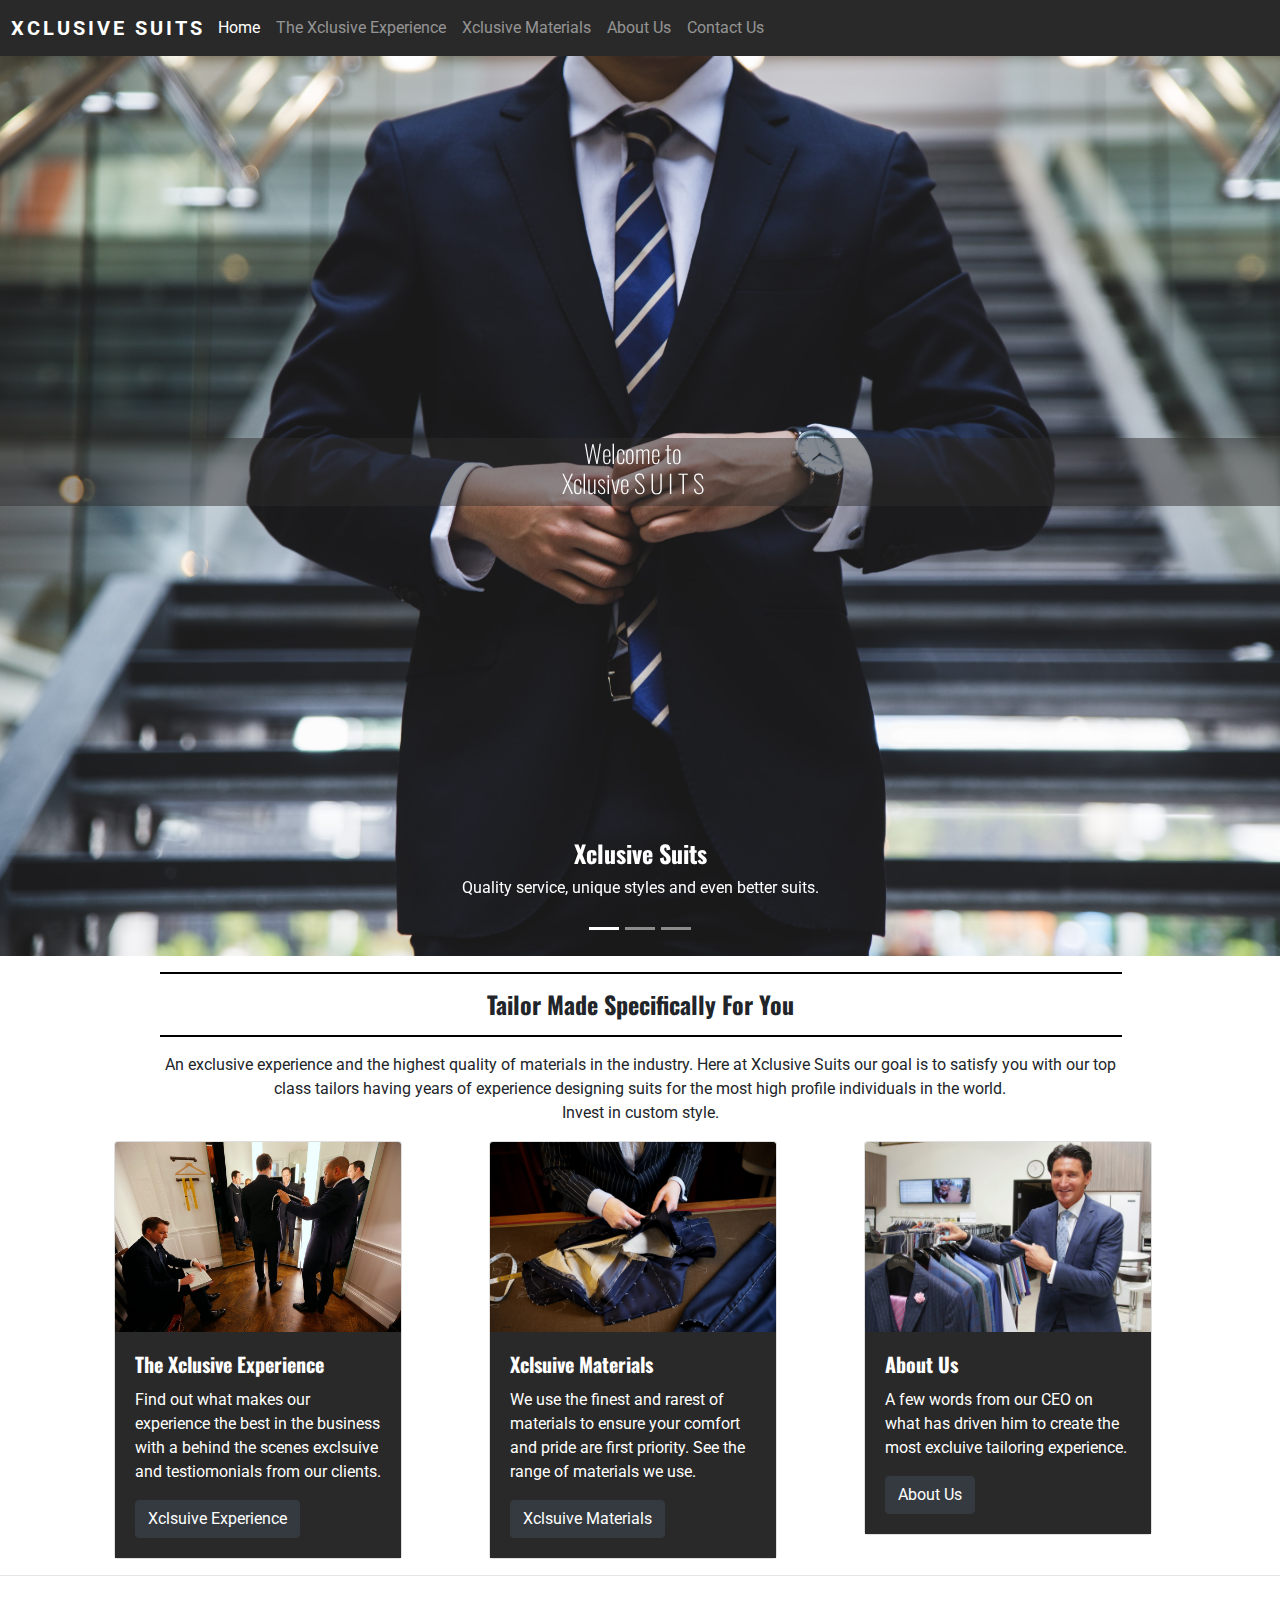
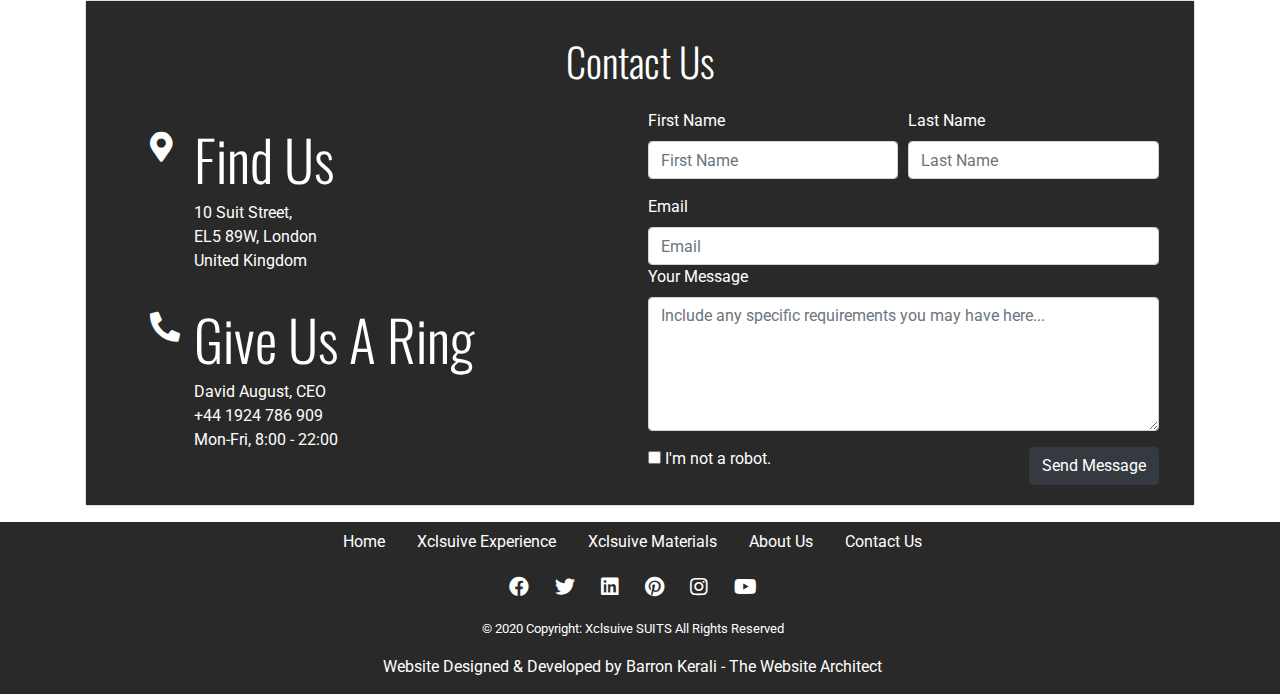
<file: index.html>
<!DOCTYPE html>
<html lang="en">
<head>
<meta charset="UTF-8">
<meta name="viewport" content="width=device-width, initial-scale=1.0">
<meta http-equiv="X-UA-Compatible" content="ie=edge">
<link rel="stylesheet" href="https://cdnjs.cloudflare.com/ajax/libs/twitter-bootstrap/4.5.0/css/bootstrap.min.css">
<link rel="stylesheet" href="https://cdnjs.cloudflare.com/ajax/libs/font-awesome/5.13.0/css/all.min.css">

<link rel="stylesheet" href="assets/css/style.css">
<title>Xclsuive Suits | Home</title>
</head>
<body>
<!--Header: Logo & Navbar. Using Bootstrap fo rthe Navbar design.-->
    <header>
        <nav class="navbar navbar-expand-lg navbar-dark bg-dark">
            <a class="navbar-brand" href="index.html">XCLUSIVE SUITS</a>
            <button style="width: 100%;" class="navbar-toggler" type="button" data-toggle="collapse" data-target="#navbarNavAltMarkup" aria-controls="navbarNavAltMarkup" aria-expanded="false" aria-label="Toggle navigation">
            <span class="navbar-toggler-icon"></span>
            </button>
            <div class="collapse navbar-collapse" id="navbarNavAltMarkup">
                <div class="navbar-nav">
                    <a class="nav-item nav-link active" href="index.html">Home<span class="sr-only">(current)</span></a>
                    <a class="nav-item nav-link" href="xclusiveexperience.html">The Xclusive Experience</a>
                    <a class="nav-item nav-link" href="xclusivematerials.html">Xclusive Materials</a>
                    <a class="nav-item nav-link" href="aboutus.html">About Us</a>
                    <a class="nav-item nav-link page-scroll" href="#Contact">Contact Us</a>
                </div>
            </div>
        </nav>
    </header>
<!--Header ends here-->

<!--Full screen landing page image slider with slogan and promo text -->
<section>
    <div id="carouselExampleCaptions" class="carousel slide" data-ride="carousel">
        <ol class="carousel-indicators">
            <li data-target="#carouselExampleCaptions" data-slide-to="0" class="active"></li>
            <li data-target="#carouselExampleCaptions" data-slide-to="1"></li>
            <li data-target="#carouselExampleCaptions" data-slide-to="2"></li>
        </ol>
    <div class="carousel-inner">
        <div class="carousel-item active carousel-image-1">
            <div class="image-overlay">
                <div class="row">
                    <div class="col">
                    <h1 class="imagetext">Welcome to <br> Xclusive S U I T S</h1>
                    </div>
                </div>
            </div>
            <div class="carousel-caption">
                <h4>Xclusive Suits</h4>
                <p>Quality service, unique styles and even better suits.</p>
            </div>
        </div>
        <div class="carousel-item carousel-image-2">
            <div class="image-overlay">
                <div class="row">
                    <div class="col">
                    <h1 class="imagetext">Welcome to <br> Xclusive S U I T S</h1>
                    </div>
                </div>
            </div>
            <div class="carousel-caption">
                <h5>Xclusive Designs</h5>
                <p>Modern designs tailored for your preference.</p>
            </div>
        </div>
        <div class="carousel-item carousel-image-3">
            <div class="image-overlay">
                <div class="row">
                    <div class="col">
                    <h1 class="imagetext">Welcome to <br> Xclusive S U I T S</h1>
                    </div>
                </div>
            </div>
            <div class="carousel-caption">
                <h5>Xclusive Experience</h5>
                <p>An unforgettable experience due to a top class service.</p>
            </div>
        </div>
    </div>
  </div>
</section>
<!--Image carousel ends here-->

<!--Short sales section-->
<article class="salespitch">
    <hr>
    <h4 class="content-text">Tailor Made Specifically For You</h4>
    <hr>
        <p class="content-text">
            An exclusive experience and the highest quality of materials in the industry. 
            Here at Xclusive Suits our goal is to satisfy you with our top class tailors 
            having years of experience designing suits for the most high profile individuals in the world. <br>
            Invest in custom style.
        </p>
</article>

<!--Image cards with links to Experience, Materials & About Us-->

<section>
    <div class="container navcards">
        <div class="row">
            <div class="col-12 col-lg-4">
                <div class="card" style="width: 18rem;">
                    <img src="assets/images/the-xclusive-experience-card.jpg" class="card-img-top" alt="Xclsuive Experience">
                    <div class="card-body">
                        <h5 class="card-title">The Xclusive Experience</h5>
                        <p class="card-text">Find out what makes our experience the best in the business with a behind the scenes exclsuive and testiomonials from our clients.</p>
                        <a href="xclusiveexperience.html" class="btn btn-dark">Xclsuive Experience</a>
                    </div>
                </div>
            </div>
<!--First card ends here-->
<!--Second card starts here-->
<div class="col-12 col-lg-4">
    <div class="card" style="width: 18rem;">
        <img src="assets/images/xclusive-materials-card.jpg" class="card-img-top" alt="Xclsuive Materials">
        <div class="card-body">
            <h5 class="card-title">Xclsuive Materials</h5>
            <p class="card-text">We use the finest and rarest of materials to ensure your comfort and pride are first priority. See the range of materials we use.</p>
            <a href="xclusivematerials.html" class="btn btn-dark">Xclsuive Materials</a>
        </div>
    </div>
</div>
<!--Second card ends here-->
<!--Third card starts here-->
<div class="col-12 col-lg-4">
    <div class="card" style="width: 18rem;">
        <img src="assets/images/about-us-card.jpg" class="card-img-top" alt="David James CEO">
        <div class="card-body">
            <h5 class="card-title">About Us</h5>
            <p class="card-text">A few words from our CEO on what has driven him to create the most excluive tailoring experience.</p>
            <a href="aboutus.html" class="btn btn-dark">About Us</a>
        </div>
    </div>
</div>
<!--Third card ends here-->
        </div>
    </div>
</section>        

<!--Contact Us form-->
<!--Contact Us section structure and code used from 'Pro Web' YouTube channel https://www.youtube.com/watch?v=wIH86qpmsKo&list=LLXm_cCPVSVam4yyPRnkl0AQ&index=3&t=0s -->
<hr>
<section class="head pb-2" id="Contact">
    <div class="container py-2">
        <div class="card">
            <div class="card-body">
                <h1 class="font-weight-light text-center py-3">Contact Us</h1>
                    <div class="row">
                        <div class="col-lg-6 col-md-12 col-sm-12 col-12">
                            <div class="row pt-3">
                                <div class="col-lg-1 offset-1 col-md-2 col-sm-2 col-2">
                                <span style="font-size: 30px;"><i class="fas fa-map-marker-alt"></i></span>
                                </div>
                                 <div class="col-lg-10 col-md-9 col-sm-9 col-9">
                                 <h3 class="font-weight-light">Find Us</h3>
                                 <p>10 Suit Street, <br>
                                 EL5 89W, London <br>
                                 United Kingdom</p>
                                 </div>   
                            </div>
                            <div class="row pt-3">
                                <div class="col-lg-1 offset-1 col-md-2 col-sm-2 col-2">
                                <span style="font-size: 30px;"><i class="fas fa-phone-alt"></i></span>
                                </div>
                                 <div class="col-lg-10 col-md-9 col-sm-9 col-9">
                                 <h3 class="font-weight-light">Give Us A Ring</h3>
                                 <p>David August, CEO<br>
                                 +44 1924 786 909<br>
                                 Mon-Fri, 8:00 - 22:00</p>
                                 </div>   
                            </div>
                         </div>
                         <div class="col-lg-6 col-md-12 col-sm-12 col-12">
                            <form>
                                <div class="form-row">
                                    <div class="form-group col-lg-6 col-md-12 col-sm-12 col-12">
                                    <label>First Name</label>
                                    <input type="text" class="form-control" placeholder="First Name" required>
                                    </div>
                                    <div class="form-group col-lg-6 col-md-12 col-sm-12 col-12">
                                    <label>Last Name</label>
                                    <input type="text" class="form-control" placeholder="Last Name" required>
                                    </div>
                                </div>
                                <label>Email</label>
                                <input type="email" name="Email" id="Email" placeholder="Email" class="form-control" required>
                                <label>Your Message</label>
                                <textarea class="form-control mb-3" name="Message" id="Message" cols="20" rows="5" placeholder="Include any specific requirements you may have here..."></textarea>
                                <input type="checkbox" name="Captcha" id="Captcha"> <label for="Captcha">I'm not a robot.</label> <button class="btn btn-dark float-right">Send Message</button>
                            </form>
                        </div>
                    </div>
            </div>
        </div>
    </div>
</section>
<!--Footer-->
<!--Footer section used from Resume website in User Centric Development Module-->
<footer class="page-footer bg-dark">
    <div class="row">
        <div class="col">
            <ul class="nav justify-content-center footernav">
                <li class="nav-item">
                    <a class="nav-link active" href="index.html">Home</a>
                </li>
                <li class="nav-item">
                    <a class="nav-link" href="xclusiveexperience.html">Xclsuive Experience</a>
                </li>
                <li class="nav-item">
                    <a class="nav-link" href="xclusivematerials.html">Xclsuive Materials</a>
                </li>
                <li class="nav-item">
                    <a class="nav-link" href="aboutus.html">About Us</a>
                </li>
                <li class="nav-item">
                    <a class="nav-link" href="#Contact">Contact Us</a>
                </li>
            </ul>
            <!--Social links section used from Resume project in User Centric Module-->
            <ul class="list-inline social-links">
                <li class="list-inline-item">
                    <a href="https://www.facebook.com/" target="_blank"> <i class="fab fa-facebook footericon" aria-hidden="true"></i>
                    <span class="sr-only">Facebook</span></a>
                </li>
                <li class="list-inline-item">
                    <a href="https://twitter.com/" target="_blank"> <i class="fab fa-twitter footericon" aria-hidden="true"></i>
                    <span class="sr-only">Twitter</span>
                    </a>
                </li>
                <li class="list-inline-item">
                    <a href="https://www.linkedin.com/" target="_blank"> <i class="fab fa-linkedin footericon" aria-hidden="true"></i>
                    <span class="sr-only">Linkedin</span>
                    </a>
                </li>
                <li class="list-inline-item">
                    <a href="https://www.pinterest.com/" target="_blank"> <i class="fab fa-pinterest footericon" aria-hidden="true"></i>
                    <span class="sr-only">Pinterest</span>
                    </a>
                </li>
                <li class="list-inline-item">
                    <a href="https://www.instagram.com/" target="_blank"> <i class="fab fa-instagram footericon" aria-hidden="true"></i>
                    <span class="sr-only">Instagram</span></a>
                </li>
                <li class="list-inline-item">
                    <a href="https://www.youtube.com/" target="_blank"> <i class="fab fa-youtube footericon" aria-hidden="true"></i>
                    <span class="sr-only">Youtube</span>
                    </a>
                </li>
            </ul>
            <div class="footertext"> <!--New class made to style the text in this div-->
            <small class="footertext">© 2020 Copyright: Xclsuive SUITS All Rights Reserved</small>
            <p class="footertext">Website Designed & Developed by Barron Kerali - The Website Architect</p>
            </div>
        </div>
    </div>
</footer>

<script src="https://cdnjs.cloudflare.com/ajax/libs/jquery/3.5.1/jquery.slim.min.js"></script>
<script src="https://cdnjs.cloudflare.com/ajax/libs/popper.js/1.16.1/umd/popper.min.js"></script>
<script src="https://cdnjs.cloudflare.com/ajax/libs/twitter-bootstrap/4.5.0/js/bootstrap.min.js"></script>
</body>
</html>
</file>
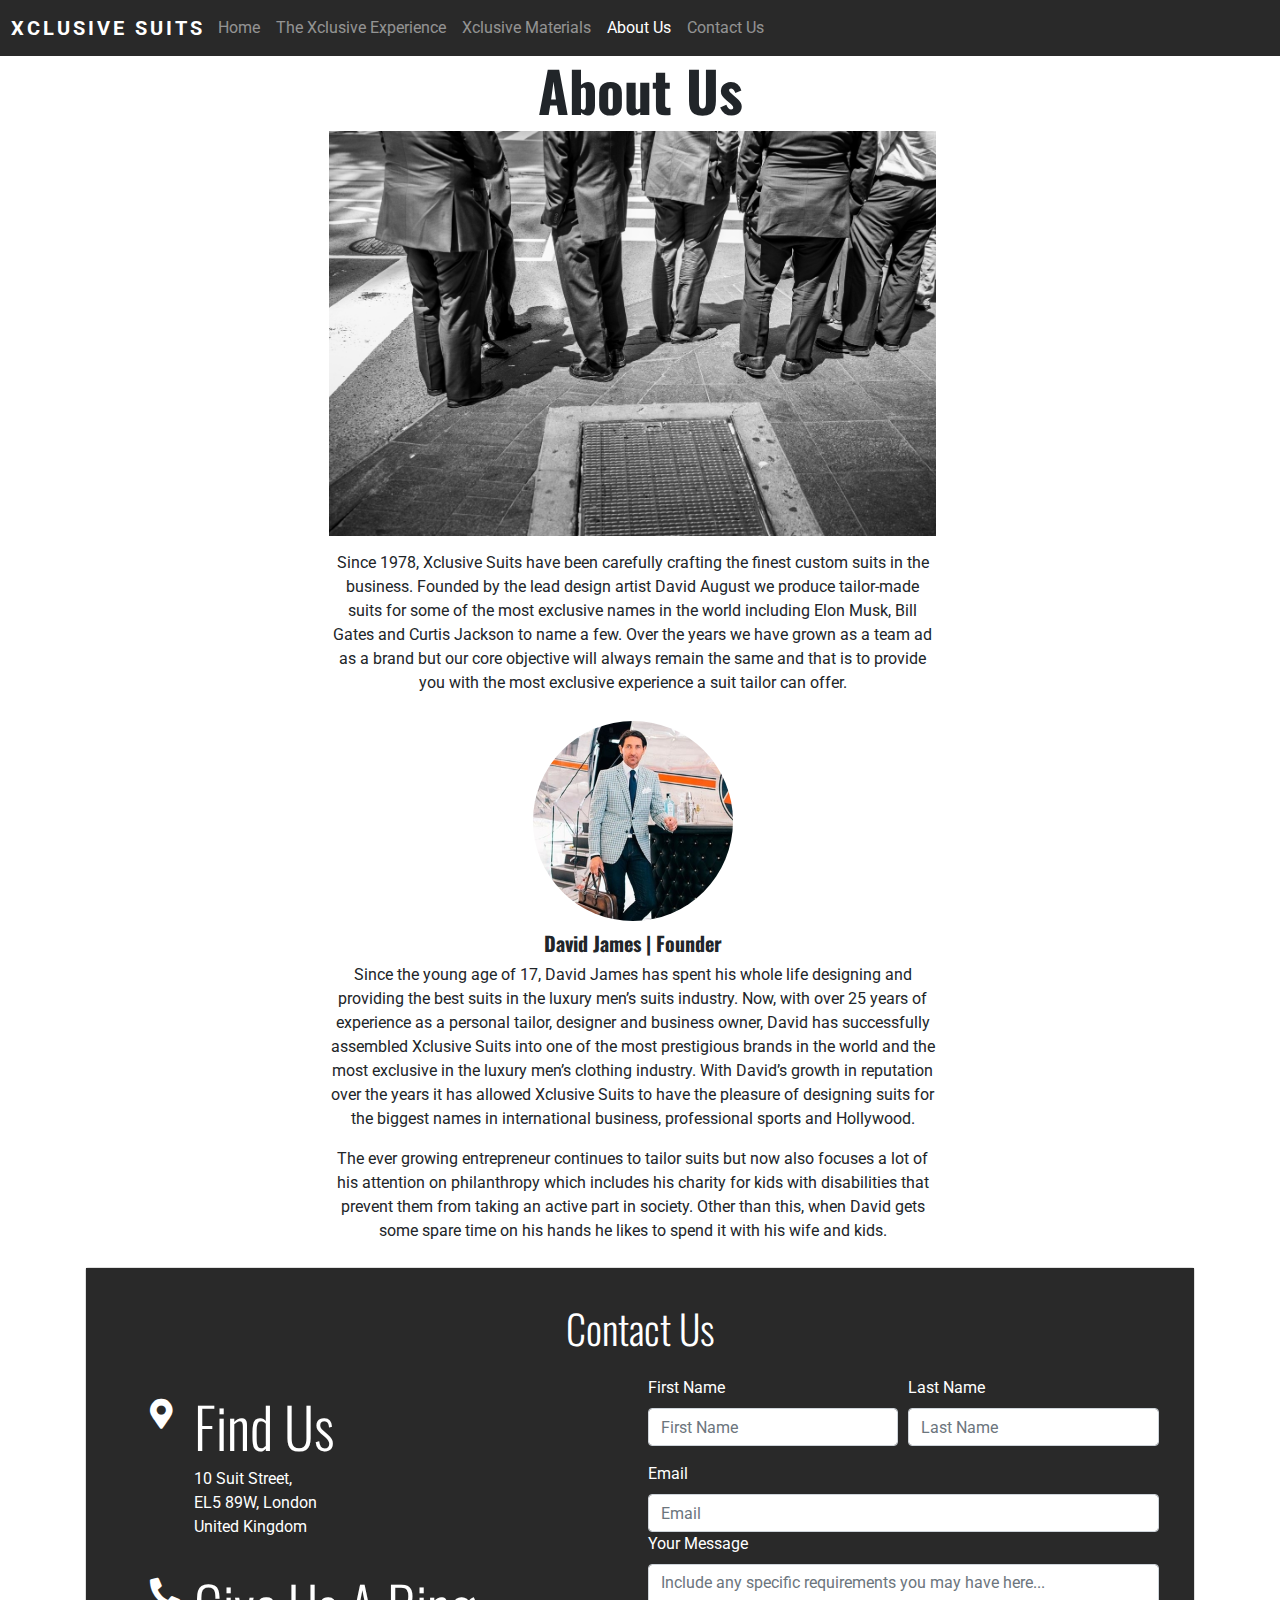
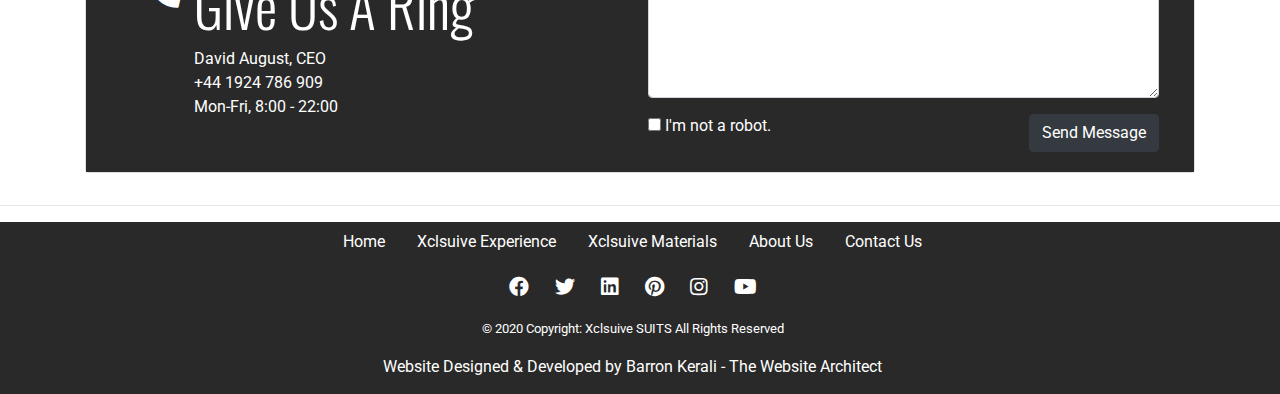
<file: aboutus.html>
<!DOCTYPE html>
<html lang="en">
<head>
<meta charset="UTF-8">
<meta name="viewport" content="width=device-width, initial-scale=1.0">
<meta http-equiv="X-UA-Compatible" content="ie=edge">
<link rel="stylesheet" href="https://cdnjs.cloudflare.com/ajax/libs/twitter-bootstrap/4.5.0/css/bootstrap.min.css">
<link rel="stylesheet" href="https://cdnjs.cloudflare.com/ajax/libs/font-awesome/5.13.0/css/all.min.css">

<link rel="stylesheet" href="assets/css/style.css">
<title>Xclusive Suits | About Us</title>
</head>
<body>
<!--Header: Logo & Navbar. Using Bootstrap for the Navbar design.-->
    <header>
        <nav class="navbar navbar-expand-lg navbar-dark bg-dark">
            <a class="navbar-brand" href="index.html">XCLUSIVE SUITS</a>
            <button style="width: 100%;" class="navbar-toggler" type="button" data-toggle="collapse" data-target="#navbarNavAltMarkup" aria-controls="navbarNavAltMarkup" aria-expanded="false" aria-label="Toggle navigation">
            <span class="navbar-toggler-icon"></span>
            </button>
            <div class="collapse navbar-collapse" id="navbarNavAltMarkup">
                <div class="navbar-nav">
                <a class="nav-item nav-link" href="index.html">Home</a>
                <a class="nav-item nav-link" href="xclusiveexperience.html">The Xclusive Experience</a>
                <a class="nav-item nav-link" href="xclusivematerials.html">Xclusive Materials</a>
                <a class="nav-item nav-link active" href="aboutus.html">About Us<span class="sr-only">(current)</span></a>
                <a class="nav-item nav-link page-scroll" href="#Contact">Contact Us</a>
                </div>
            </div>
        </nav>
    </header>

<!--About Us section--> 
<section>
<h3 class="heading-text">About Us</h3>
    <div class="row">
        <div class="col-12 col-lg-6 ml-lg-auto mr-lg-auto image-content">
            <img src="assets/images/classic-suits.jpg" alt="Classic suits">
            <p class="content-text" style="padding-top: 15px;">
                Since 1978, Xclusive Suits have been carefully crafting the finest custom suits in the business. 
                Founded by the lead design artist David August we produce tailor-made suits for 
                some of the most exclusive names in the world including Elon Musk, Bill Gates and Curtis Jackson to name a few. 
                Over the years we have grown as a team ad as a brand but our core objective will always remain the 
                same and that is to provide you with the most exclusive experience a suit tailor can offer.
            </p>
        </div>
    </div>
    <div class="row">
        <div class="col-12 col-lg-6 ml-lg-auto mr-lg-auto image-content">
        <img class="roundedimg" src="assets/images/davidaugustceo.jpg" alt="David James | Founder">
        <h5 class="heading-text">David James | Founder</h5>
        <p class="content-text">
        Since the young age of 17, David James has spent his whole life designing and providing the best suits
        in the luxury men’s suits industry. Now, with over 25 years of experience as a personal tailor, designer
        and business owner, David has successfully assembled Xclusive Suits into one of the most prestigious
        brands in the world and the most exclusive in the luxury men’s clothing industry. With David’s
        growth in reputation over the years it has allowed Xclusive Suits to have the pleasure of
        designing suits for the biggest names in international business, professional sports and Hollywood.
        </p>
        <p>
        The ever growing entrepreneur continues to tailor suits but now also focuses a lot of 
        his attention on philanthropy which includes his charity for kids with disabilities that
        prevent them from taking an active part in society. Other than this, when David gets some
        spare time on his hands he likes to spend it with his wife and kids.
        </p>
        </div>
    </div>
</section>

<!--Contact Us-->
<!--Contact Us section structure and code used from 'Pro Web' YouTube channel https://www.youtube.com/watch?v=wIH86qpmsKo&list=LLXm_cCPVSVam4yyPRnkl0AQ&index=3&t=0s-->
<section class="head pb-2" id="Contact">
    <div class="container py-2">
        <div class="card">
            <div class="card-body">
                <h1 class="font-weight-light text-center py-3">Contact Us</h1>
                    <div class="row">
                        <div class="col-lg-6 col-md-12 col-sm-12 col-12">
                            <div class="row pt-3">
                                <div class="col-lg-1 offset-1 col-md-2 col-sm-2 col-2">
                                <span style="font-size: 30px;"><i class="fas fa-map-marker-alt"></i></span>
                                </div>
                                 <div class="col-lg-10 col-md-9 col-sm-9 col-9">
                                 <h3 class="font-weight-light">Find Us</h3>
                                 <p>10 Suit Street, <br>
                                 EL5 89W, London <br>
                                 United Kingdom</p>
                                 </div>   
                            </div>
                            <div class="row pt-3">
                                <div class="col-lg-1 offset-1 col-md-2 col-sm-2 col-2">
                                <span style="font-size: 30px;"><i class="fas fa-phone-alt"></i></span>
                                </div>
                                 <div class="col-lg-10 col-md-9 col-sm-9 col-9">
                                 <h3 class="font-weight-light">Give Us A Ring</h3>
                                 <p>David August, CEO<br>
                                 +44 1924 786 909<br>
                                 Mon-Fri, 8:00 - 22:00</p>
                                 </div>   
                            </div>
                         </div>
                         <div class="col-lg-6 col-md-12 col-sm-12 col-12">
                            <form>
                                <div class="form-row">
                                    <div class="form-group col-lg-6 col-md-12 col-sm-12 col-12">
                                    <label>First Name</label>
                                    <input type="text" class="form-control" placeholder="First Name" required>
                                    </div>
                                    <div class="form-group col-lg-6 col-md-12 col-sm-12 col-12">
                                    <label>Last Name</label>
                                    <input type="text" class="form-control" placeholder="Last Name" required>
                                    </div>
                                </div>
                                <label>Email</label>
                                <input type="email" name="Email" id="Email" placeholder="Email" class="form-control" required>
                                <label>Your Message</label>
                                <textarea class="form-control mb-3" name="Message" id="Message" cols="20" rows="5" placeholder="Include any specific requirements you may have here..."></textarea>
                                <input type="checkbox" name="Captcha" id="Captcha"> <label for="Captcha">I'm not a robot.</label> <button class="btn btn-dark float-right">Send Message</button>
                            </form>
                        </div>
                    </div>
            </div>
        </div>
    </div>
</section>
<!--Image cards end here

<!--Contact Us form-->
<hr>
<!--Footer-->
<!--Footer section used from Resume website in User Centric Development Module-->
<footer class="page-footer bg-dark">
    <div class="row">
        <div class="col">
            <ul class="nav justify-content-center footernav">
                <li class="nav-item">
                    <a class="nav-link" href="index.html">Home</a>
                </li>
                <li class="nav-item">
                    <a class="nav-link" href="xclusiveexperience.html">Xclsuive Experience</a>
                </li>
                <li class="nav-item">
                    <a class="nav-link" href="xclusivematerials.html">Xclsuive Materials</a>
                </li>
                <li class="nav-item">
                    <a class="nav-link active" href="aboutus.html">About Us</a>
                </li>
                <li class="nav-item">
                    <a class="nav-link" href="#Contact">Contact Us</a>
                </li>
            </ul>
            <!--Social links section used from Resume project in User Centric Module-->
            <ul class="list-inline social-links">
                <li class="list-inline-item">
                    <a href="https://www.facebook.com/" target="_blank"> <i class="fab fa-facebook footericon" aria-hidden="true"></i>
                    <span class="sr-only">Facebook</span></a>
                </li>
                <li class="list-inline-item">
                    <a href="https://twitter.com/" target="_blank"> <i class="fab fa-twitter footericon" aria-hidden="true"></i>
                    <span class="sr-only">Twitter</span>
                    </a>
                </li>
                <li class="list-inline-item">
                    <a href="https://www.linkedin.com/" target="_blank"> <i class="fab fa-linkedin footericon" aria-hidden="true"></i>
                    <span class="sr-only">Linkedin</span>
                    </a>
                </li>
                <li class="list-inline-item">
                    <a href="https://www.pinterest.com/" target="_blank"> <i class="fab fa-pinterest footericon" aria-hidden="true"></i>
                    <span class="sr-only">Pinterest</span>
                    </a>
                </li>
                <li class="list-inline-item">
                    <a href="https://www.instagram.com/" target="_blank"> <i class="fab fa-instagram footericon" aria-hidden="true"></i>
                    <span class="sr-only">Instagram</span></a>
                </li>
                <li class="list-inline-item">
                    <a href="https://www.youtube.com/" target="_blank"> <i class="fab fa-youtube footericon" aria-hidden="true"></i>
                    <span class="sr-only">Youtube</span>
                    </a>
                </li>
            </ul>
            <div class="footertext"> <!--New class made to style the text in this div-->
            <small class="footertext">© 2020 Copyright: Xclsuive SUITS All Rights Reserved</small>
            <p class="footertext">Website Designed & Developed by Barron Kerali - The Website Architect</p>
            </div>
        </div>
    </div>
</footer>

<script src="https://cdnjs.cloudflare.com/ajax/libs/jquery/3.5.1/jquery.slim.min.js"></script>
<script src="https://cdnjs.cloudflare.com/ajax/libs/popper.js/1.16.1/umd/popper.min.js"></script>
<script src="https://cdnjs.cloudflare.com/ajax/libs/twitter-bootstrap/4.5.0/js/bootstrap.min.js"></script>
</body>
</html>
</file>
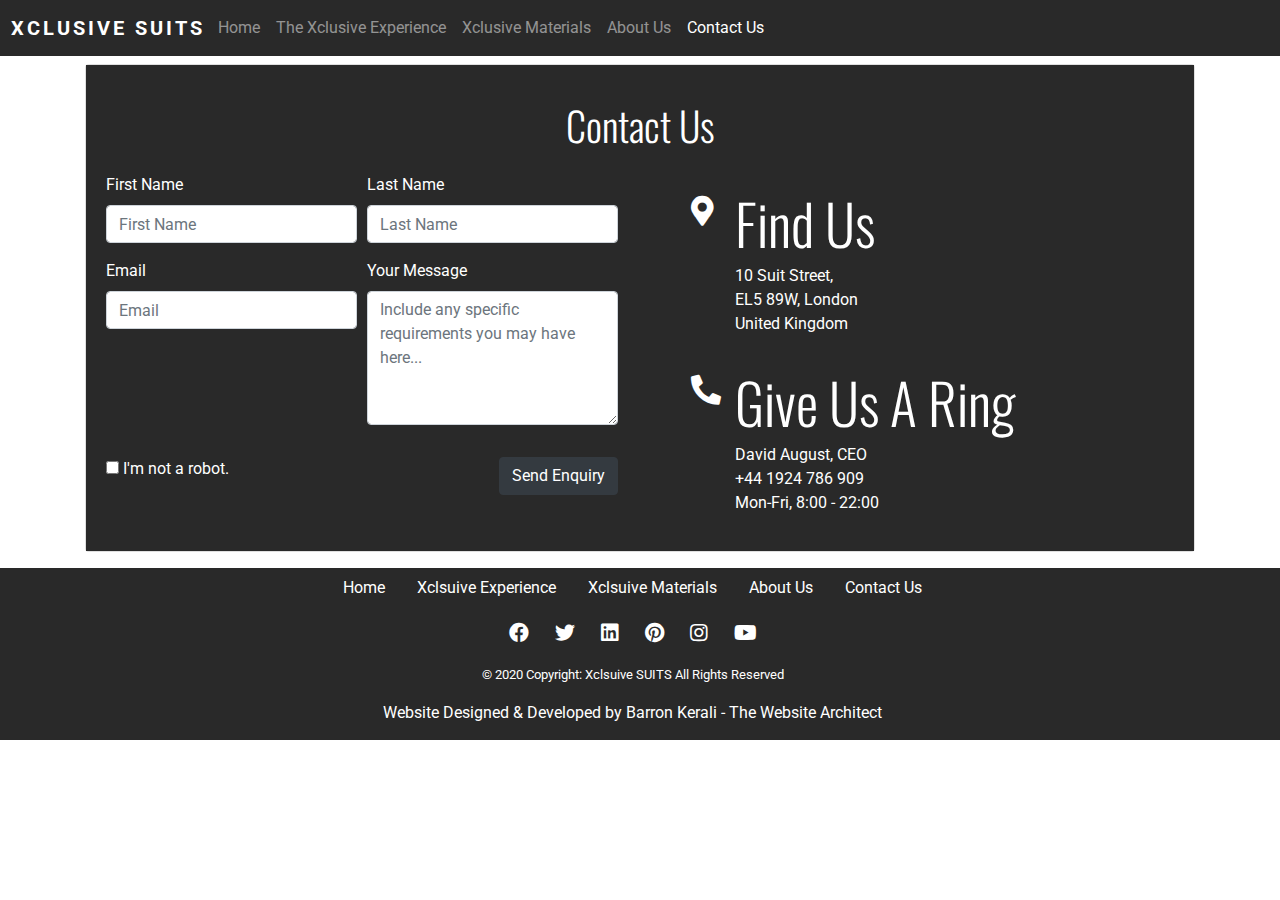
<file: contactus.html>
<!DOCTYPE html>
<html lang="en">
<head>
<meta charset="UTF-8">
<meta name="viewport" content="width=device-width, initial-scale=1.0">
<meta http-equiv="X-UA-Compatible" content="ie=edge">
<link rel="stylesheet" href="https://cdnjs.cloudflare.com/ajax/libs/twitter-bootstrap/4.5.0/css/bootstrap.min.css">
<link rel="stylesheet" href="https://cdnjs.cloudflare.com/ajax/libs/font-awesome/5.13.0/css/all.min.css">
<link rel="stylesheet" href="assets/css/style.css">
<title>Xclusive Suits | Contact Us</title>
</head>
<body>
<header>
        <nav class="navbar navbar-expand-lg navbar-dark bg-dark">
            <a class="navbar-brand" href="index.html">XCLUSIVE SUITS</a>
            <button style="width: 100%;" class="navbar-toggler" type="button" data-toggle="collapse" data-target="#navbarNavAltMarkup" aria-controls="navbarNavAltMarkup" aria-expanded="false" aria-label="Toggle navigation">
            <span class="navbar-toggler-icon"></span>
            </button>
            <div class="collapse navbar-collapse" id="navbarNavAltMarkup">
                <div class="navbar-nav">
                <a class="nav-item nav-link" href="index.html">Home</a>
                <a class="nav-item nav-link" href="xclusiveexperience.html">The Xclusive Experience</a>
                <a class="nav-item nav-link" href="xclusivematerials.html">Xclusive Materials</a>
                <a class="nav-item nav-link" href="aboutus.html">About Us</a>
                <a class="nav-item nav-link active" href="#Contact">Contact Us<span class="sr-only">(current)</span></a>
                </div>
            </div>
        </nav>
</header>

<!--Contact Us form-->
<!--Contact Us section structure and code used from 'Pro Web' YouTube channel:
 https://www.youtube.com/watch?v=wIH86qpmsKo&list=LLXm_cCPVSVam4yyPRnkl0AQ&index=3&t=0s -->
<section class="head pb-2" id="Contact">
    <div class="container py-2">
        <div class="card">
            <div class="card-body">
                <h1 class="font-weight-light text-center py-3">Contact Us</h1>
                    <div class="row">
                         <div class="col-lg-6 col-md-12 col-sm-12 col-12">
                            <form>
                                <div class="form-row">
                                    <div class="form-group col-lg-6 col-md-12 col-sm-12 col-12">
                                    <label>First Name</label>
                                    <input type="text" class="form-control" placeholder="First Name" required>
                                    </div>
                                    <div class="form-group col-lg-6 col-md-12 col-sm-12 col-12">
                                    <label>Last Name</label>
                                    <input type="text" class="form-control" placeholder="Last Name" required>
                                    </div>
                                    <div class="form-group col-lg-6 col-md-12 col-sm-12 col-12">
                                    <label>Email</label>
                                    <input type="email" name="Email" id="Email" placeholder="Email" class="form-control" required>
                                    </div>
                                    <div class="form-group col-lg-6 col-md-12 col-sm-12 col-12">
                                    <label>Your Message</label>
                                    <textarea class="form-control mb-3" name="Message" id="Message" cols="20" rows="5" placeholder="Include any specific requirements you may have here..."></textarea>
                                    </div>
                                    </div>
                                <input type="checkbox" name="Captcha" id="Captcha"> <label for="Captcha">I'm not a robot.</label> <button class="btn btn-dark float-right">Send Enquiry</button>
                            </form>
                        </div>
                        <div class="col-lg-6 col-md-12 col-sm-12 col-12">
                            <div class="row pt-3">
                                <div class="col-lg-1 offset-1 col-md-2 col-sm-2 col-2">
                                <span style="font-size: 30px;"><i class="fas fa-map-marker-alt"></i></span>
                                </div>
                                 <div class="col-lg-10 col-md-9 col-sm-9 col-9">
                                 <h3 class="font-weight-light">Find Us</h3>
                                 <p>10 Suit Street, <br>
                                 EL5 89W, London <br>
                                 United Kingdom</p>
                                 </div>   
                            </div>
                            <div class="row pt-3">
                                <div class="col-lg-1 offset-1 col-md-2 col-sm-2 col-2">
                                <span style="font-size: 30px;"><i class="fas fa-phone-alt"></i></span>
                                </div>
                                 <div class="col-lg-10 col-md-9 col-sm-9 col-9">
                                 <h3 class="font-weight-light">Give Us A Ring</h3>
                                 <p>David August, CEO<br>
                                 +44 1924 786 909<br>
                                 Mon-Fri, 8:00 - 22:00</p>
                                 </div>   
                            </div>
                         </div>
                    </div>
            </div>
        </div>
    </div>
</section>

<footer class="page-footer bg-dark">
    <div class="row">
        <div class="col">
            <ul class="nav justify-content-center footernav">
                <li class="nav-item">
                    <a class="nav-link" href="index.html">Home</a>
                </li>
                <li class="nav-item">
                    <a class="nav-link" href="xclusiveexperience.html">Xclsuive Experience</a>
                </li>
                <li class="nav-item">
                    <a class="nav-link" href="xclusivematerials.html">Xclsuive Materials</a>
                </li>
                <li class="nav-item">
                    <a class="nav-link active" href="aboutus.html">About Us</a>
                </li>
                <li class="nav-item">
                    <a class="nav-link" href="contactus.html">Contact Us</a>
                </li>
            </ul>
            <!--Social links section used from Resume project in User Centric Module-->
            <ul class="list-inline social-links">
                <li class="list-inline-item">
                    <a href="https://www.facebook.com/" target="_blank"> <i class="fab fa-facebook footericon" aria-hidden="true"></i>
                    <span class="sr-only">Facebook</span></a>
                </li>
                <li class="list-inline-item">
                    <a href="https://twitter.com/" target="_blank"> <i class="fab fa-twitter footericon" aria-hidden="true"></i>
                    <span class="sr-only">Twitter</span>
                    </a>
                </li>
                <li class="list-inline-item">
                    <a href="https://www.linkedin.com/" target="_blank"> <i class="fab fa-linkedin footericon" aria-hidden="true"></i>
                    <span class="sr-only">Linkedin</span>
                    </a>
                </li>
                <li class="list-inline-item">
                    <a href="https://www.pinterest.com/" target="_blank"> <i class="fab fa-pinterest footericon" aria-hidden="true"></i>
                    <span class="sr-only">Pinterest</span>
                    </a>
                </li>
                <li class="list-inline-item">
                    <a href="https://www.instagram.com/" target="_blank"> <i class="fab fa-instagram footericon" aria-hidden="true"></i>
                    <span class="sr-only">Instagram</span></a>
                </li>
                <li class="list-inline-item">
                    <a href="https://www.youtube.com/" target="_blank"> <i class="fab fa-youtube footericon" aria-hidden="true"></i>
                    <span class="sr-only">Youtube</span>
                    </a>
                </li>
            </ul>
            <div class="footertext"> <!--New class made to style the text in this div-->
            <small class="footertext">© 2020 Copyright: Xclsuive SUITS All Rights Reserved</small>
            <p class="footertext">Website Designed & Developed by Barron Kerali - The Website Architect</p>
            </div>
        </div>
    </div>
</footer>
<script src="https://cdnjs.cloudflare.com/ajax/libs/jquery/3.5.1/jquery.slim.min.js"></script>
<script src="https://cdnjs.cloudflare.com/ajax/libs/popper.js/1.16.1/umd/popper.min.js"></script>
<script src="https://cdnjs.cloudflare.com/ajax/libs/twitter-bootstrap/4.5.0/js/bootstrap.min.js"></script>
</body>
</html>
</file>
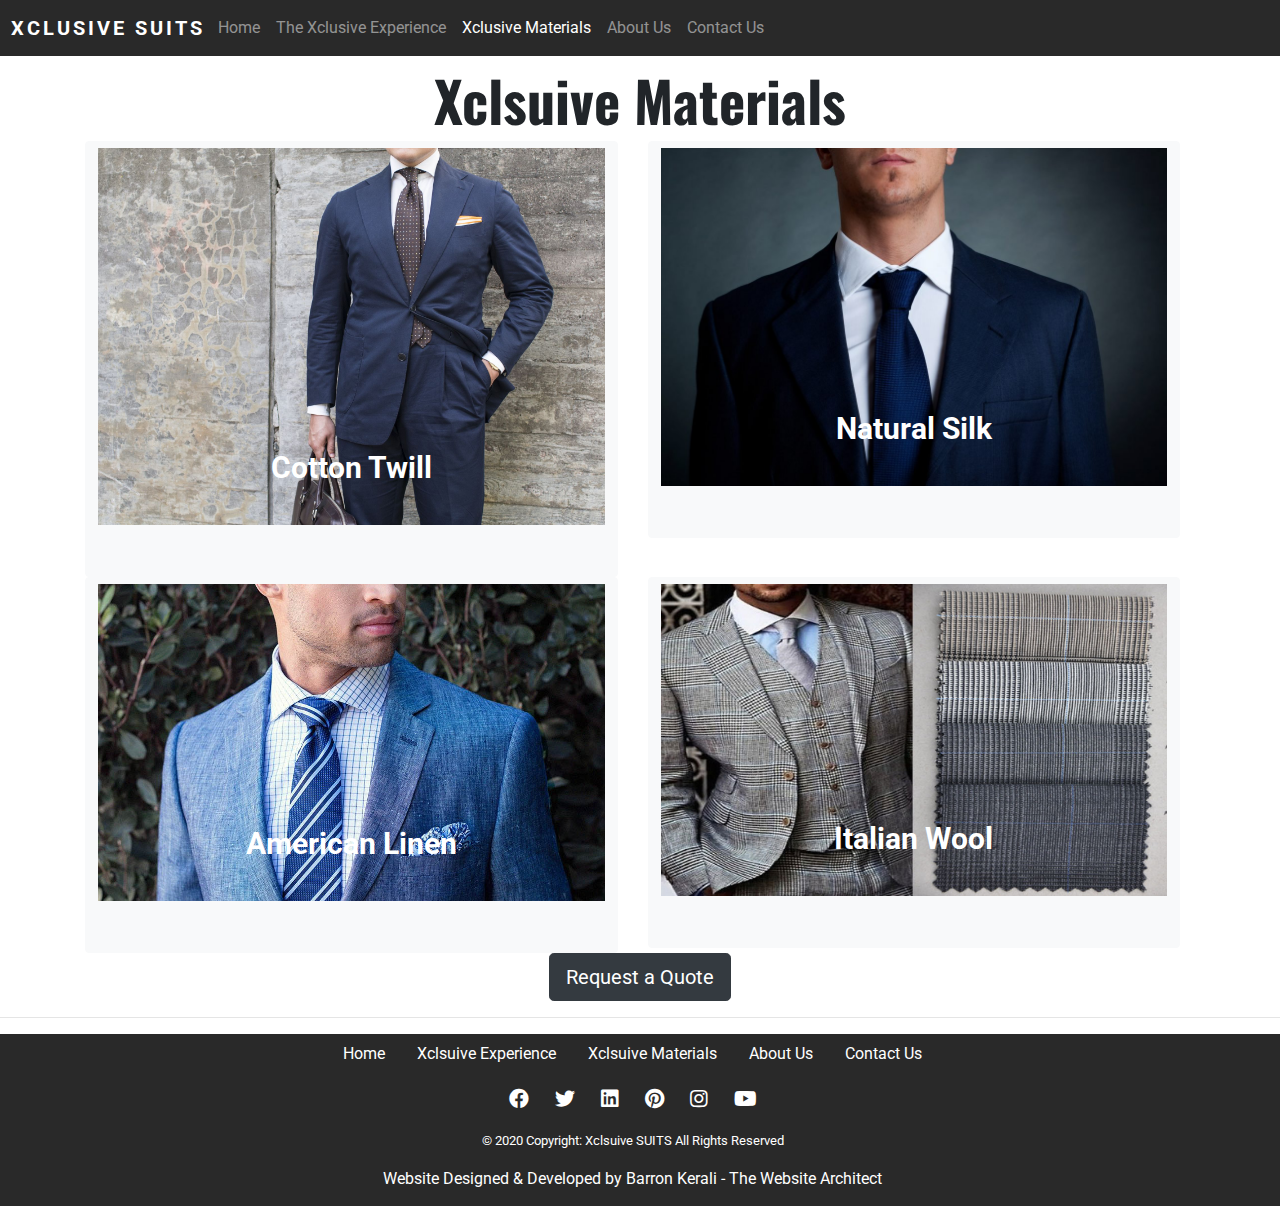
<file: xclusivematerials.html>
<!DOCTYPE html>
<html lang="en">
<head>
<meta charset="UTF-8">
<meta name="viewport" content="width=device-width, initial-scale=1.0">
<meta http-equiv="X-UA-Compatible" content="ie=edge">
<link rel="stylesheet" href="https://cdnjs.cloudflare.com/ajax/libs/twitter-bootstrap/4.5.0/css/bootstrap.min.css">
<link rel="stylesheet" href="https://cdnjs.cloudflare.com/ajax/libs/font-awesome/5.13.0/css/all.min.css">

<link rel="stylesheet" href="assets/css/style.css">
<title>Xclsuive Suits | Xclsuive Materials</title>
</head>
<body>
<!--Header: Logo & Navbar. Using Bootstrap for the Navbar design.-->
    <header>
        <nav class="navbar navbar-expand-lg navbar-dark bg-dark">
            <a class="navbar-brand" href="index.html">XCLUSIVE SUITS</a>
            <button style="width: 100%;" class="navbar-toggler" type="button" data-toggle="collapse" data-target="#navbarNavAltMarkup" aria-controls="navbarNavAltMarkup" aria-expanded="false" aria-label="Toggle navigation">
            <span class="navbar-toggler-icon"></span>
            </button>
            <div class="collapse navbar-collapse" id="navbarNavAltMarkup">
                <div class="navbar-nav">
                    <a class="nav-item nav-link" href="index.html">Home</a>
                    <a class="nav-item nav-link" href="xclusiveexperience.html">The Xclusive Experience</a>
                    <a class="nav-item nav-link active" href="xclusivematerials.html">Xclusive Materials<span class="sr-only">(current)</span></a>
                    <a class="nav-item nav-link" href="aboutus.html">About Us</a>
                    <a class="nav-item nav-link" href="contactus.html">Contact Us</a>
                </div>
            </div>
        </nav>
    </header>
<!--Header ends here-->

<!--Images with model pop up featuring the description on materials-->
<section>
<h3 class="heading-text" style="padding-top: 10px;">Xclsuive Materials</h3>
<div class="container">
    <div class="row">
        <div class="col-12 col-lg-6 materialcards">
        <!--Putting the images inside the button so it becomes clickable and pops up with the model-->
        <button type="button" class="btn btn-light btn-block imgbutton" data-toggle="modal" data-target="#exampleModal">  
            <img src="assets/images/cotton-twill.jpg" alt="Cotton Twill">
            <strong class="text-wrapper"> Cotton Twill</strong>
        </button>
<!--Modal-->
<div class="modal fade" id="exampleModal" tabindex="-1" role="dialog" aria-labelledby="exampleModalLabel" aria-hidden="true">
  <div class="modal-dialog" role="document">
    <div class="modal-content">
      <div class="modal-header">
        <h5 class="modal-title heading-text" id="exampleModalLabel">Cotton Twill</h5>
        <button type="button" class="close" data-dismiss="modal" aria-label="Close">
          <span aria-hidden="true">&times;</span>
        </button>
      </div>
      <div class="modal-body">
      <div>
      <img src="assets/images/cotton-material.jpg" alt="Cotton Cloths">
      </div>
      <hr>
        <p class="content-text">If you’re after a slightly more casual vibe with your suit, cotton is your best bet – especially if you’ll be wearing it during the Summer months. 
        Not as warm as wool, cotton is another lightweight option for the season with maximum breathability. Cotton is also king for comfort, and is a popular choice if you like natural fabrics. 
        One of the best things about cotton suit fabric is that it comes in different weights, so you can choose a weight that will suit the purpose.
        Choose a heavier weight cotton or a blend for work, which helps the fabric keep its silhouette.
        </p> 
        <hr>
        <h5 class="heading-text">Top Qualities:</h5> <br>
        <ul>
        <li>Can be worn year round</li>
        <li>Breathable</li>
        <li>Comfortable</li>
        <li>Classic style</li>
        </ul>
        <h5 class="heading-text">Our Choice:</h5>
        <p class="content-text">This breathable cotton twill stretch is ideal for a skinny fit suit for slimmer builds, and can be worn all year round. 
        With a very high thread count it is soft and light to the touch, and comfortable against the skin. 
        A creamy, muted white base tone will add a natural edge to your designs.</p>
      </div>
      <div class="modal-footer">
        <button type="button" class="btn btn-secondary" data-dismiss="modal">Close</button>
      </div>
    </div>
  </div>
</div>
        </div> 
<div class="col-12 col-lg-6 materialcards">
<!--Putting the images inside the button so it becomes clickable and pops up with the model-->
    <button type="button" class="btn btn-light btn-block imgbutton" data-toggle="modal" data-target="#exampleModal2">
        <img src="assets/images/natural-silk-suit.jpg" alt="Silk Suit">
         <strong class="text-wrapper"> Natural Silk</strong>
    </button>
 <!--Modal--> 
<div class="modal fade" id="exampleModal2" tabindex="-1" role="dialog" aria-labelledby="exampleModalLabel2" aria-hidden="true">
  <div class="modal-dialog" role="document">
    <div class="modal-content">
      <div class="modal-header">
        <h5 class="modal-title heading-text" id="exampleModalLabel2">Natural Silk</h5>
        <button type="button" class="close" data-dismiss="modal" aria-label="Close">
          <span aria-hidden="true">&times;</span>
        </button>
      </div>
      <div class="modal-body">
      <div>
      <img src="assets/images/silk-material.jpg" alt="Silk Ties">
      </div>
        <p class="content-text">Silk is one of the pricier options for suit buying, but for that red-carpet wow-factor
         you couldn’t get a better choice. The luxury, superior comfort of all-natural silk means that your 
         suit will be a dream to wear and will ooze elegance. Silk is also breathable, helping retain heat in the warmth 
         and expelling it in cooler weather, making it ideal for year-round wearing.
         </p>
        <hr>
        <h5 class="heading-text">Top Qualities:</h5><br>
        <ul>
        <li>Luxurious</li>
        <li>Super comfortable</li>
        <li>Breathable</li>
        <li>Regulates temperature</li>
        </ul>
        <h5 class="heading-text">Our Choice:</h5><br>
        <p class="content-text">Nothing beats our 100% genuine, natural silk fabric. This material is made of a satin weave, 
        with an organzine warp, using crepe twist yarn and stands up well to everyday wear and tear.
        The delicate and soft finish of the silk makes it a super comfortable suit, with a light, soft feel against the skin.
        </p>
      </div>
      <div class="modal-footer">
        <button type="button" class="btn btn-secondary" data-dismiss="modal">Close</button>
      </div>
    </div>
  </div>
</div>
</div> 
<div class="col-12 col-lg-6 materialcards">
<!--Putting the images inside the button so it becomes clickable and pops up with the model-->
    <button type="button" class="btn btn-light btn-block imgbutton" data-toggle="modal" data-target="#exampleModal3">
        <img src="assets/images/linen-suit.jpg" alt="Linen">
        <strong class="text-wrapper">American Linen</strong>
    </button>
 <!--Modal--> 
<div class="modal fade" id="exampleModal3" tabindex="-1" role="dialog" aria-labelledby="exampleModalLabel3" aria-hidden="true">
  <div class="modal-dialog" role="document">
    <div class="modal-content">
      <div class="modal-header">
        <h5 class="modal-title heading-text" id="exampleModalLabel3">American Linen</h5>
        <button type="button" class="close" data-dismiss="modal" aria-label="Close">
          <span aria-hidden="true">&times;</span>
        </button>
      </div>
      <div class="modal-body">
      <div>
      <img src="assets/images/linen-material.jpg" alt="Linen material">
      </div>
        <p class="content-text">Linen is your number one Summer option. As the lightest, most breathable fabric 
        choice for suits it’s perfect for a classic sunny garden party or a Spring-time wedding.
        Just beware of its easily wrinkled nature – no fabric wrinkles quite as easily as linen,
        however it’s part of the package and is a little stylish when gently creased up. 
        Linen suits are ideal for a more casual look, but can easily be dressed up when worn in darker colours.
        </p> 
        <hr>
        <h5 class="heading-text">Top Qualities:</h5><br>
        <ul>
        <li>Very light and breathable</li>
        <li>Comfortable against the skin</li>
        <li>More casual option</li>
        </ul>
        <h5 class="heading-text">Our choice:</h5><br>
        <p class="content-text">This 100% linen fabric is perfect if you’re looking for an all-natural, lightweight option. 
        The real linen flax gives the fabric an ash-white base tone which gives your custom designs some extra character 
        and a rustic element, perfect for a breezy Summer suit. For some added weight, 
        try a slightly heavier Dorchester weave or Haverstock linen.
        </p>
      </div>
      <div class="modal-footer">
        <button type="button" class="btn btn-secondary" data-dismiss="modal">Close</button>
      </div>
    </div>
  </div>
</div>
</div> 
<div class="col-12 col-lg-6 materialcards">
<!--Putting the images inside the button so it becomes clickable and pops up with the model-->
    <button type="button" class="btn btn-light btn-block imgbutton" data-toggle="modal" data-target="#exampleModal4">
        <img class="italianwool" src="assets/images/italian-wool.jpg" alt="Italian Wool">
        <strong class="text-wrapper">Italian Wool</strong>
    </button>
 <!--Modal-->
<div class="modal fade" id="exampleModal4" tabindex="-1" role="dialog" aria-labelledby="exampleModalLabel4" aria-hidden="true">
  <div class="modal-dialog" role="document">
    <div class="modal-content">
      <div class="modal-header">
        <h5 class="modal-title heading-text" id="exampleModalLabel4">Italian Wool</h5>
        <button type="button" class="close" data-dismiss="modal" aria-label="Close">
          <span aria-hidden="true">&times;</span>
        </button>
      </div>
      <div class="modal-body">
      <div>
      <img src="assets/images/wool-material.jpg" alt="Wool material">
      </div>
       <p class="content-text">An endlessly versatile fabric, wool paves the way in suit fabric popularity. 
       Being suitable for both mid-day heat and colder evenings, it’s ideal if you’re searching for that one year-round 
       perfect piece which can be used for everything from job interviews to parties. The refined look will give you that ultimate ‘classic’ suit appeal, 
       whilst being both soft and wrinkle free to remain smart throughout the day.
       If you prefer slimmer fitting suits, wool may be one to avoid as it can be slightly bulky in appearance.
       </p><hr>
        <h5 class="heading-text">Top Qualities:</h5><br>
        <ul>
        <li>Breathable</li>
        <li>Warm</li>
        <li>Wrinkle-free</li>
        <li>Soft</li>
        </ul>
        <h5 class="heading-text">Our choice:</h5><br>
        <p class="content-text">This Italian fabric is your best bet if you’re looking to stand out from the croud with pure class. 
        The Italian heritage gives the fabric an authentic feel which gives your custom designs a whole load of extra personality. 
        For some added weight, try a slightly heavier weave.
        </p>
      </div>
      <div class="modal-footer">
        <button type="button" class="btn btn-secondary" data-dismiss="modal">Close</button>
      </div>
    </div>
  </div>
</div>
</div> 
    </div>
</div>
</section>     

<!--Call to action-->
<div class="call-to-action">
<a href="contactus.html" class="btn btn-dark btn-lg">Request a Quote</a>
</div>   
<hr>
<!--Footer-->
<!--Footer section used from Resume website in User Centric Development Module-->
<footer class="page-footer bg-dark">
    <div class="row">
        <div class="col">
            <ul class="nav justify-content-center footernav">
                <li class="nav-item">
                    <a class="nav-link" href="index.html">Home</a>
                </li>
                <li class="nav-item">
                    <a class="nav-link" href="xclusiveexperience.html">Xclsuive Experience</a>
                </li>
                <li class="nav-item">
                    <a class="nav-link active" href="xclusivematerials.html">Xclsuive Materials</a>
                </li>
                <li class="nav-item">
                    <a class="nav-link" href="aboutus.html">About Us</a>
                </li>
                <li class="nav-item">
                    <a class="nav-link" href="#Contact">Contact Us</a>
                </li>
            </ul>
            <!--Social links section used from Resume project in User Centric Module-->
            <ul class="list-inline social-links">
                <li class="list-inline-item">
                    <a href="https://www.facebook.com/" target="_blank"> <i class="fab fa-facebook footericon" aria-hidden="true"></i>
                    <span class="sr-only">Facebook</span></a>
                </li>
                <li class="list-inline-item">
                    <a href="https://twitter.com/" target="_blank"> <i class="fab fa-twitter footericon" aria-hidden="true"></i>
                    <span class="sr-only">Twitter</span>
                    </a>
                </li>
                <li class="list-inline-item">
                    <a href="https://www.linkedin.com/" target="_blank"> <i class="fab fa-linkedin footericon" aria-hidden="true"></i>
                    <span class="sr-only">Linkedin</span>
                    </a>
                </li>
                <li class="list-inline-item">
                    <a href="https://www.pinterest.com/" target="_blank"> <i class="fab fa-pinterest footericon" aria-hidden="true"></i>
                    <span class="sr-only">Pinterest</span>
                    </a>
                </li>
                <li class="list-inline-item">
                    <a href="https://www.instagram.com/" target="_blank"> <i class="fab fa-instagram footericon" aria-hidden="true"></i>
                    <span class="sr-only">Instagram</span></a>
                </li>
                <li class="list-inline-item">
                    <a href="https://www.youtube.com/" target="_blank"> <i class="fab fa-youtube footericon" aria-hidden="true"></i>
                    <span class="sr-only">Youtube</span>
                    </a>
                </li>
            </ul>
            <div class="footertext"> <!--New class made to style the text in this div-->
            <small class="footertext">© 2020 Copyright: Xclsuive SUITS All Rights Reserved</small>
            <p class="footertext">Website Designed & Developed by Barron Kerali - The Website Architect</p>
            </div>
        </div>
    </div>
</footer>

<script src="https://cdnjs.cloudflare.com/ajax/libs/jquery/3.5.1/jquery.slim.min.js"></script>
<script src="https://cdnjs.cloudflare.com/ajax/libs/popper.js/1.16.1/umd/popper.min.js"></script>
<script src="https://cdnjs.cloudflare.com/ajax/libs/twitter-bootstrap/4.5.0/js/bootstrap.min.js"></script>
</body>
</html>
</file>
<file: assets/css/style.css>
@import url('https://fonts.googleapis.com/css2?family=Oswald:wght@100,200,300,400,500,600,700&family=Roboto:100,200,300,400,500,600,700&display=swap');

/*----Fonts----*/

.bg-dark {
    background-color: #292929!important;
}

body {
    font-family: 'Roboto', sans-serif;
    overflow-x: hidden;
}

h1,h2,h3,h4,h5 {
    font-family: 'Oswald', sans-serif;
    font-weight: bold;
}

.content-text {
    text-align: center;
}

.heading-text {
    text-align: center;
    font-weight: bold;
}

.call-to-action {
    text-align: center;
}

/*--Home page*/

.row {
    margin-right: 0;
}

.navbar-brand {
    display: inline-block;
    padding-top: .3125rem;
    padding-bottom: .3125rem;
    font-size: 1.25rem;
    line-height: inherit;
    white-space: nowrap;
    font-weight: 700;
    letter-spacing: 0.1875rem;
    position: relative;
    right: 5px;
    margin-left: auto;
    margin-right: auto;
}

.navbar-dark .navbar-brand {
    color: #fff;
    margin-left: auto;
    margin-right: auto;
}

.carousel-image-1 {
    background: url('../images/carousel-suit-1.jpg');
    background-repeat: no-repeat;
    background-size: cover;
    position: relative;
    height: 100vh;
    background-position: center;
}

.carousel-image-2 {
    background: url('../images/carousel-suit-2.jpg');
    background-repeat: no-repeat;
    background-size: cover;
    position: relative;
    height: 100vh;
    background-position: center;
}

.carousel-image-3 {
    background: url('../images/carousel-suit-3.jpg');
    background-repeat: no-repeat;
    background-size: cover;
    position: relative;
    height: 100vh;
    background-position: center;
}

.imagetext {
    font-weight: lighter;
    font-size: 1.5625rem;
}

.image-overlay {
    background: rgba(46, 44, 44, 0.479);
    position: absolute;
    bottom: 50%;
    right: 0;
    left: 0;
    text-align: center;
    color: #fff;
}

.salespitch {
    margin-left: auto;
    margin-right: auto;
    width: 75%;
}

.salespitch hr {
    width: 100%;
    border: 1px solid #000000;
}

.salespitch p {
    text-align: center;
}

.card {
    position: relative;
    display: -ms-flexbox;
    display: flex;
    -ms-flex-direction: column;
    flex-direction: column;
    min-width: 0;
    word-wrap: break-word;
    background-color: #fff;
    background-clip: border-box;
    border: 1px solid rgba(0,0,0,.125);
    border-radius: .25rem;
    margin-right: auto;
    margin-left: auto;
}

.card-body {
    -ms-flex: 1 1 auto;
    flex: 1 1 auto;
    min-height: 1px;
    padding: 1.25rem;
    background: #292929;
    color: #fff;
}

/*Xclsuiveexperience page*/

#video video {
    width: 100%;
}

.videosection {
    padding-left: 20px;
    padding-right: 20px;
}

/* Xclusive Materials Page */

.modal-title {
    margin-bottom: 0;
    line-height: 1.5;
    text-align: center;
    position: relative;
    left: 35px;
    font-size: 1.5625rem;
}

.text-wrapper {
    width: 100%;
    position: relative;
    bottom: 5rem;
    color: #fff;
    font-size: 1.875rem;
}


/*about page*/

img {
    vertical-align: middle;
    border-style: none;
    width: 100%;
}

.roundedimg {
    border-radius: 50%;
    padding: 10px 0px 10px 0px;
    width: 200px;
}

.image-content {
    text-align: center;
    padding-left: 20px;
    padding-right: 20px;
}

.middleimg {
    width: 100%;
}

/* footer */

.footericon {
    color: #fff;
    font-size: 1.25rem;
}

.footernav a {
    color: #ffffff;
}

.social-links {
    text-align: center;
    margin-bottom: 10px;
    margin-top: 15px;
}

.footericon {
    padding: 0 7px 0 7px;
}

.footertext {
    color: #fff;
    text-align: center;
    margin: 15px 0 15px 0;
}

/* Media Queries */

@media (min-width: 893px) {
    h3 {
        font-size: 3.5rem;
    }
}

@media (max-width: 375px) {
    .text-wrapper h3 {
        font-size: 2.5rem;
    }
}
</file>
